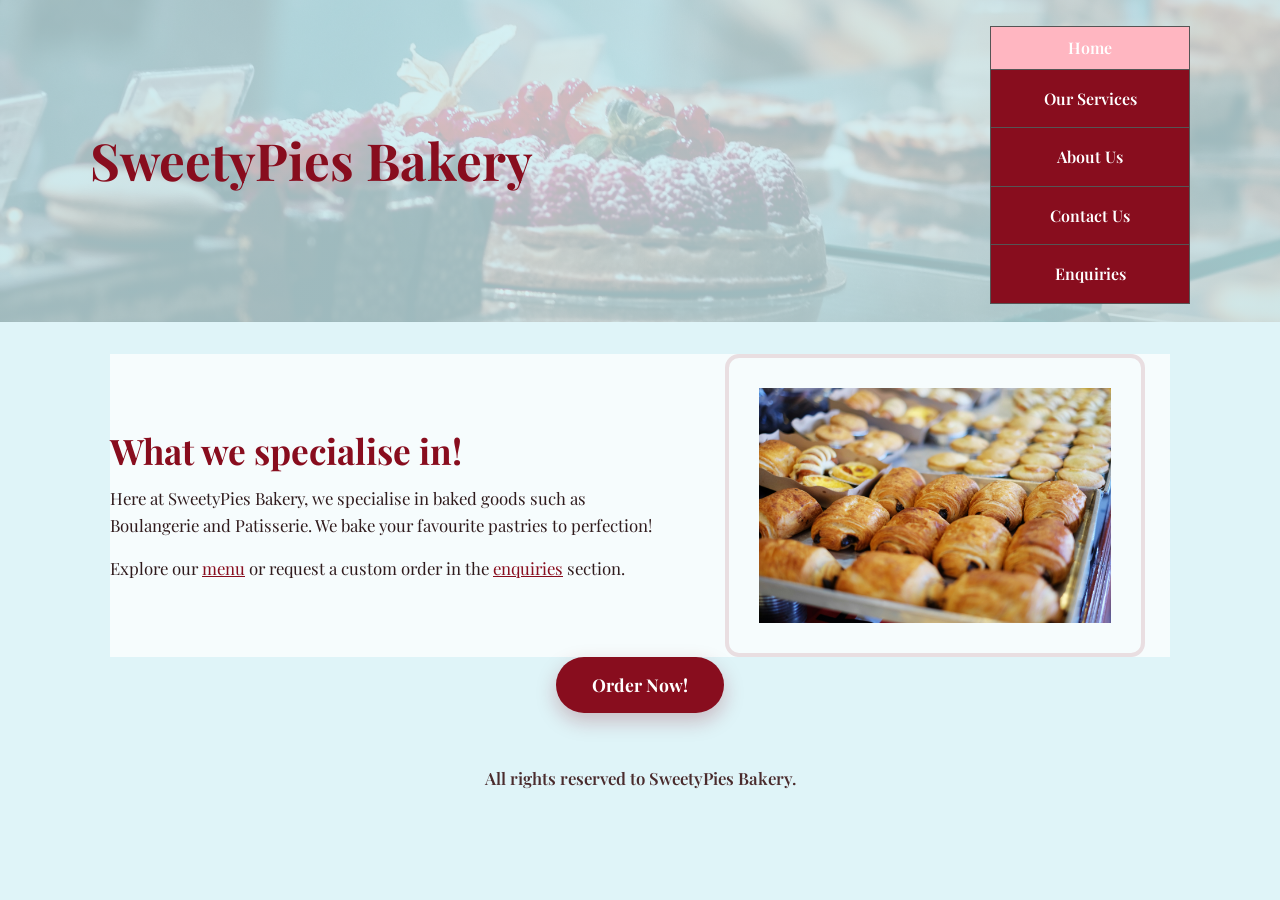
<file: index.html>
<!doctype html>
<html lang="en">
  <head>
    <meta charset="UTF-8" />
    <meta name="viewport" content="width=device-width, initial-scale=1.0" />
    <title>
      SweetyPies Bakery Pretoria | Boulangerie, Patisserie & Custom Cakes
    </title>
    <!-- SEO. title and meta description (W3Schools, [s.a.]x.) -->
    <meta
      name="description"
      content="Fresh croissants, breads, pastries and custom cakes from SweetyPies Bakery in Pretoria. Browse our menu and order today."
    />
    <meta name="referrer" content="strict-origin-when-cross-origin" />
    <meta
      property="og:title"
      content="SweetyPies Bakery Pretoria | Boulangerie, Patisserie & Custom Cakes"
    />
    <meta
      property="og:description"
      content="Fresh croissants, breads, pastries and custom cakes from SweetyPies Bakery in Pretoria. Browse our menu and order today."
    />
    <meta property="og:type" content="website" />
    <link rel="stylesheet" href="styles.css" />
    <!-- Local SEO. schema.org structured data (schema.org, [s.a.]) -->
    <script type="application/ld+json">
      {
        "@context": "https://schema.org",
        "@type": "Bakery",
        "name": "SweetyPies Bakery",
        "areaServed": "Pretoria",
        "email": "SweetyPies@gmail.com",
        "servesCuisine": ["Boulangerie", "Patisserie"]
      }
    </script>
    <script src="script.js" defer></script>
  </head>
  <body>
    <header class="hero-header">
      <div class="header-inner">
        <h1>SweetyPies Bakery</h1>
        <nav id="toplinks" aria-label="Main navigation">
          <ul>
            <li class="active-page">Home</li>
            <li><a href="services.html">Our Services</a></li>
            <li><a href="about.html">About Us</a></li>
            <li><a href="contact.html">Contact Us</a></li>
            <li><a href="enquiry.html">Enquiries</a></li>
          </ul>
        </nav>
      </div>
    </header>
    <main class="content-wrap">
      <section class="intro-card fade">
        <div class="intro-text">
          <h2>What we specialise in!</h2>
          <p>
            Here at SweetyPies Bakery, we specialise in baked goods such as
            Boulangerie and Patisserie. We bake your favourite pastries to
            perfection!
          </p>
          <p>
            Explore our <a href="services.html">menu</a> or request a custom
            order in the <a href="enquiry.html">enquiries</a> section.
          </p>
        </div>
        <div class="image-panel">
          <img
            src="_Images/ChocPastry.jpg"
            alt="Freshly baked chocolate pastries"
            width="400"
          />
        </div>
      </section>
      <div class="order-treat">
        <ul>
          <li><a href="enquiry.html">Order Now!</a></li>
        </ul>
      </div>
    </main>
    <footer class="site-footer">
      <p>All rights reserved to SweetyPies Bakery.</p>
    </footer>
  </body>
</html>
</file>
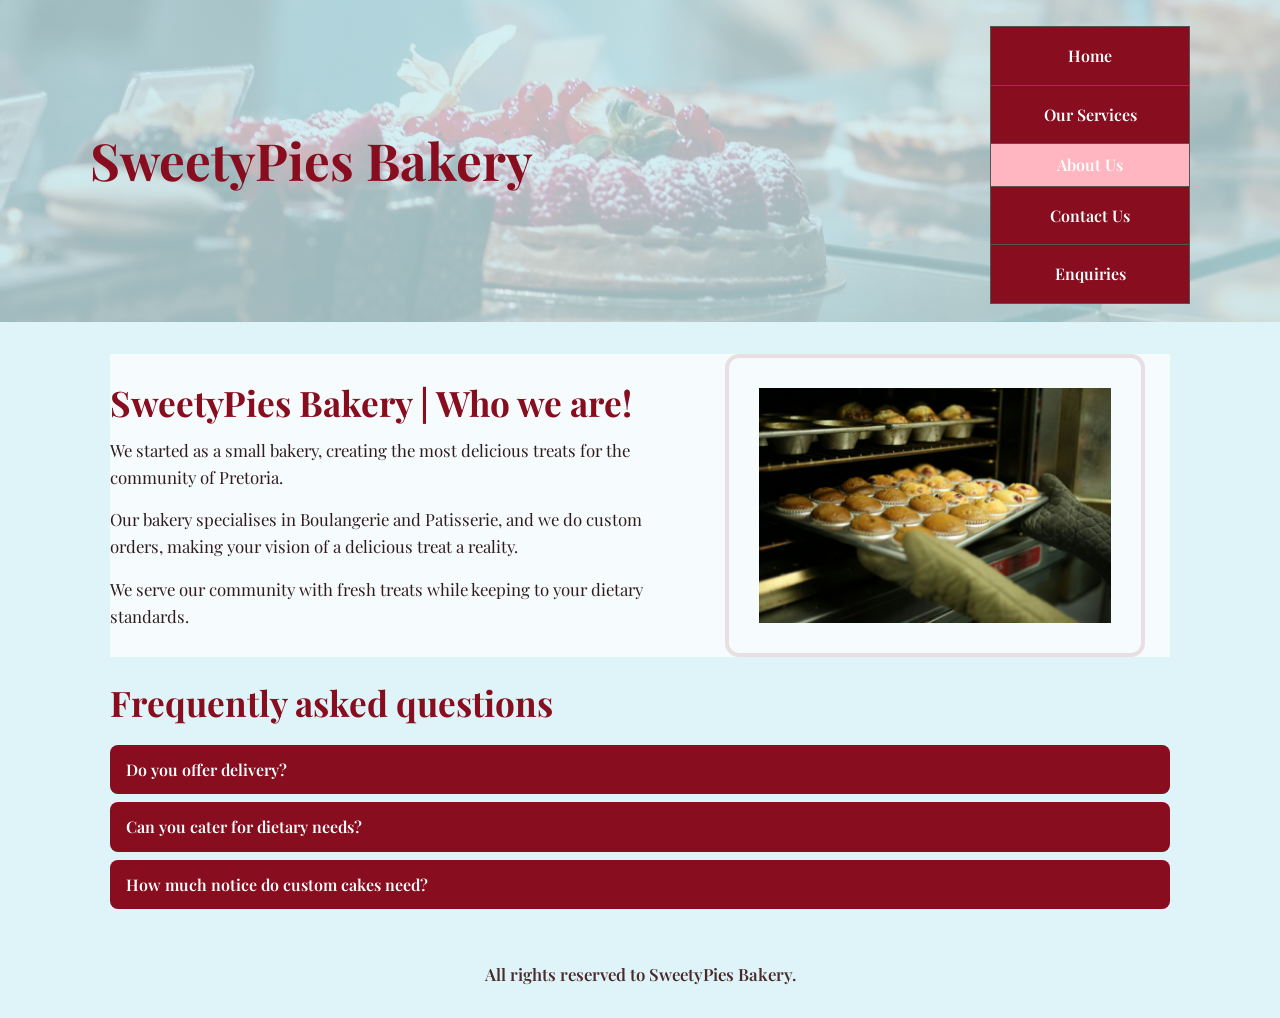
<file: about.html>
<!doctype html>
<html lang="en">
  <head>
    <meta charset="UTF-8" />
    <meta name="viewport" content="width=device-width, initial-scale=1.0" />
    <title>About Us | SweetyPies Bakery Pretoria</title>
    <!-- SEO. title and meta description (W3Schools, [s.a.]x.) -->
    <meta
      name="description"
      content="SweetyPies started as a small Pretoria bakery specialising in Boulangerie, Patisserie and custom orders."
    />
    <meta name="referrer" content="strict-origin-when-cross-origin" />
    <meta property="og:title" content="About Us | SweetyPies Bakery Pretoria" />
    <meta
      property="og:description"
      content="SweetyPies started as a small Pretoria bakery specialising in Boulangerie, Patisserie and custom orders."
    />
    <meta property="og:type" content="website" />
    <link rel="stylesheet" href="styles.css" />
    <script src="script.js" defer></script>
  </head>
  <body>
    <header class="hero-header">
      <div class="header-inner">
        <h1>SweetyPies Bakery</h1>
        <nav id="toplinks" aria-label="Main navigation">
          <ul>
            <li><a href="index.html">Home</a></li>
            <li><a href="services.html">Our Services</a></li>
            <li class="active-page">About Us</li>
            <li><a href="contact.html">Contact Us</a></li>
            <li><a href="enquiry.html">Enquiries</a></li>
          </ul>
        </nav>
      </div>
    </header>
    <main class="content-wrap">
      <section class="intro-card fade">
        <div class="intro-text">
          <h2>SweetyPies Bakery | Who we are!</h2>
          <p>
            We started as a small bakery, creating the most delicious treats for
            the community of Pretoria.
          </p>
          <p>
            Our bakery specialises in Boulangerie and Patisserie, and we do
            custom orders, making your vision of a delicious treat a reality.
          </p>
          <p>
            We serve our community with fresh treats while keeping to your
            dietary standards.
          </p>
        </div>
        <div class="image-panel">
          <img
            src="_Images/MuffinView.jpg"
            alt="Fruity muffins coming out of the oven"
            width="400"
          />
        </div>
      </section>
      <section class="stack-card acc fade" style="margin-top: 24px">
        <h2>Frequently asked questions</h2>
        <button aria-expanded="false">Do you offer delivery?</button>
        <p hidden>
          Yes. Tell us in your enquiry whether you want delivery or pick-up.
        </p>
        <button aria-expanded="false">Can you cater for dietary needs?</button>
        <p hidden>
          Yes, mention any dietary requirements in your enquiry and we will
          adapt the recipe.
        </p>
        <button aria-expanded="false">
          How much notice do custom cakes need?
        </button>
        <p hidden>Custom cakes need at least 3 days' notice.</p>
      </section>
    </main>
    <footer class="site-footer">
      <p>All rights reserved to SweetyPies Bakery.</p>
    </footer>
  </body>
</html>
</file>
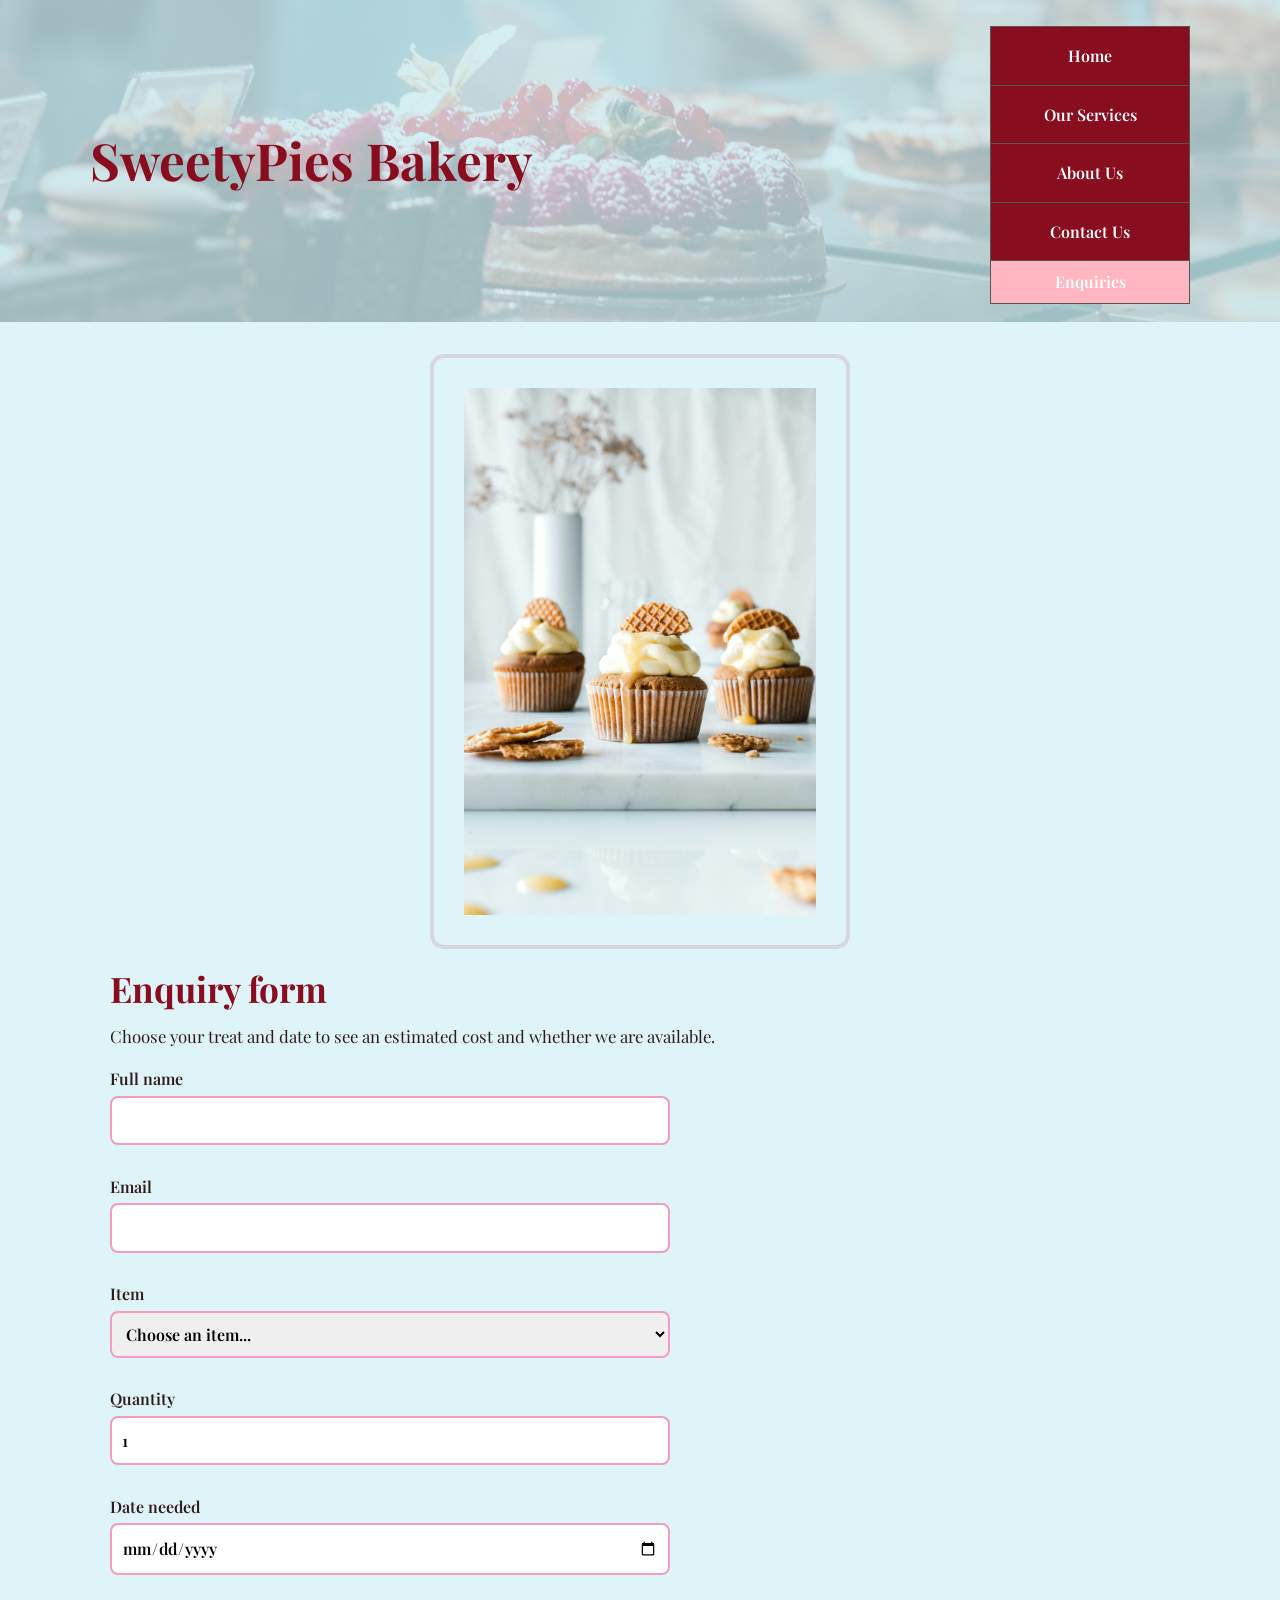
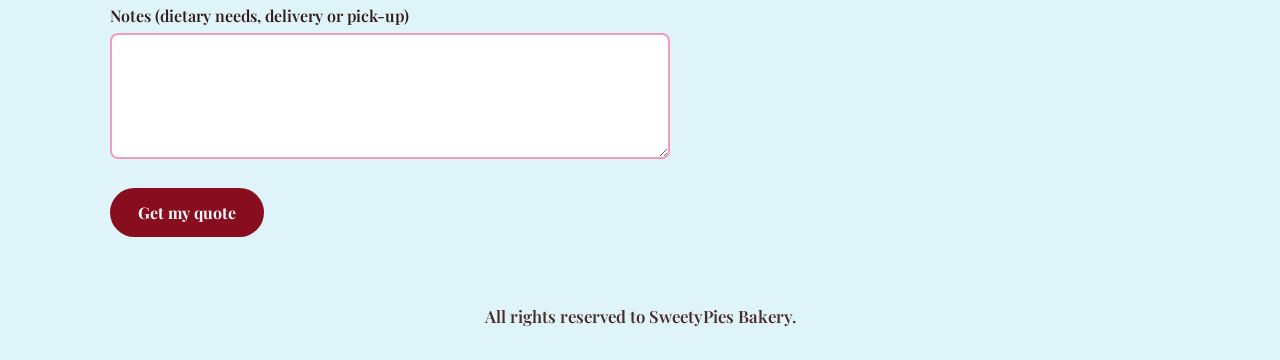
<file: enquiry.html>
<!doctype html>
<html lang="en">
  <head>
    <meta charset="UTF-8" />
    <meta name="viewport" content="width=device-width, initial-scale=1.0" />
    <title>Enquiries & Custom Orders | SweetyPies Bakery Pretoria</title>
    <!-- SEO: title and meta description (W3Schools, [s.a.]x.) -->
    <meta
      name="description"
      content="Enquire about SweetyPies menu items or custom cakes and get an instant price estimate and availability check."
    />
    <meta name="referrer" content="strict-origin-when-cross-origin" />
    <meta
      property="og:title"
      content="Enquiries & Custom Orders | SweetyPies Bakery Pretoria"
    />
    <meta
      property="og:description"
      content="Enquire about SweetyPies menu items or custom cakes and get an instant price estimate and availability check."
    />
    <meta property="og:type" content="website" />
    <link rel="stylesheet" href="styles.css" />
    <script src="script.js" defer></script>
  </head>
  <body>
    <header class="hero-header">
      <div class="header-inner">
        <h1>SweetyPies Bakery</h1>
        <nav id="toplinks" aria-label="Main navigation">
          <ul>
            <li><a href="index.html">Home</a></li>
            <li><a href="services.html">Our Services</a></li>
            <li><a href="about.html">About Us</a></li>
            <li><a href="contact.html">Contact Us</a></li>
            <li class="active-page">Enquiries</li>
          </ul>
        </nav>
      </div>
    </header>
    <main class="content-wrap">
      <section class="stack-card fade">
        <div class="image-panel">
          <img
            src="_Images/WaffleCupcakeView.jpg"
            alt="Waffle decorated cupcake"
            width="400"
          />
        </div>
        <h2>Enquiry form</h2>
        <p>
          Choose your treat and date to see an estimated cost and whether we are
          available.
        </p>
        <!-- AJAX target: swap for your own form service (W3Schools, [s.a.]o.) -->
        <form
          id="enquiry"
          action="https://jsonplaceholder.typicode.com/posts"
          method="post"
          novalidate
        >
          <label
            >Full name<input
              name="name"
              required
              minlength="2"
              autocomplete="name" /><span class="err"></span
          ></label>
          <label
            >Email<input
              name="email"
              type="email"
              required
              autocomplete="email" /><span class="err"></span
          ></label>
          <label
            >Item<select name="item" required></select
            ><span class="err"></span
          ></label>
          <label
            >Quantity<input
              name="qty"
              type="number"
              min="1"
              max="50"
              value="1"
              required /><span class="err"></span
          ></label>
          <label
            >Date needed<input name="date" type="date" required /><span
              class="err"
            ></span
          ></label>
          <label
            >Notes (dietary needs, delivery or pick-up)<textarea
              name="notes"
              rows="4"
            ></textarea
            ><span class="err"></span
          ></label>
          <button class="btn">Get my quote</button>
          <p class="result" role="status"></p>
        </form>
      </section>
    </main>
    <footer class="site-footer">
      <p>All rights reserved to SweetyPies Bakery.</p>
    </footer>
  </body>
</html>
</file>
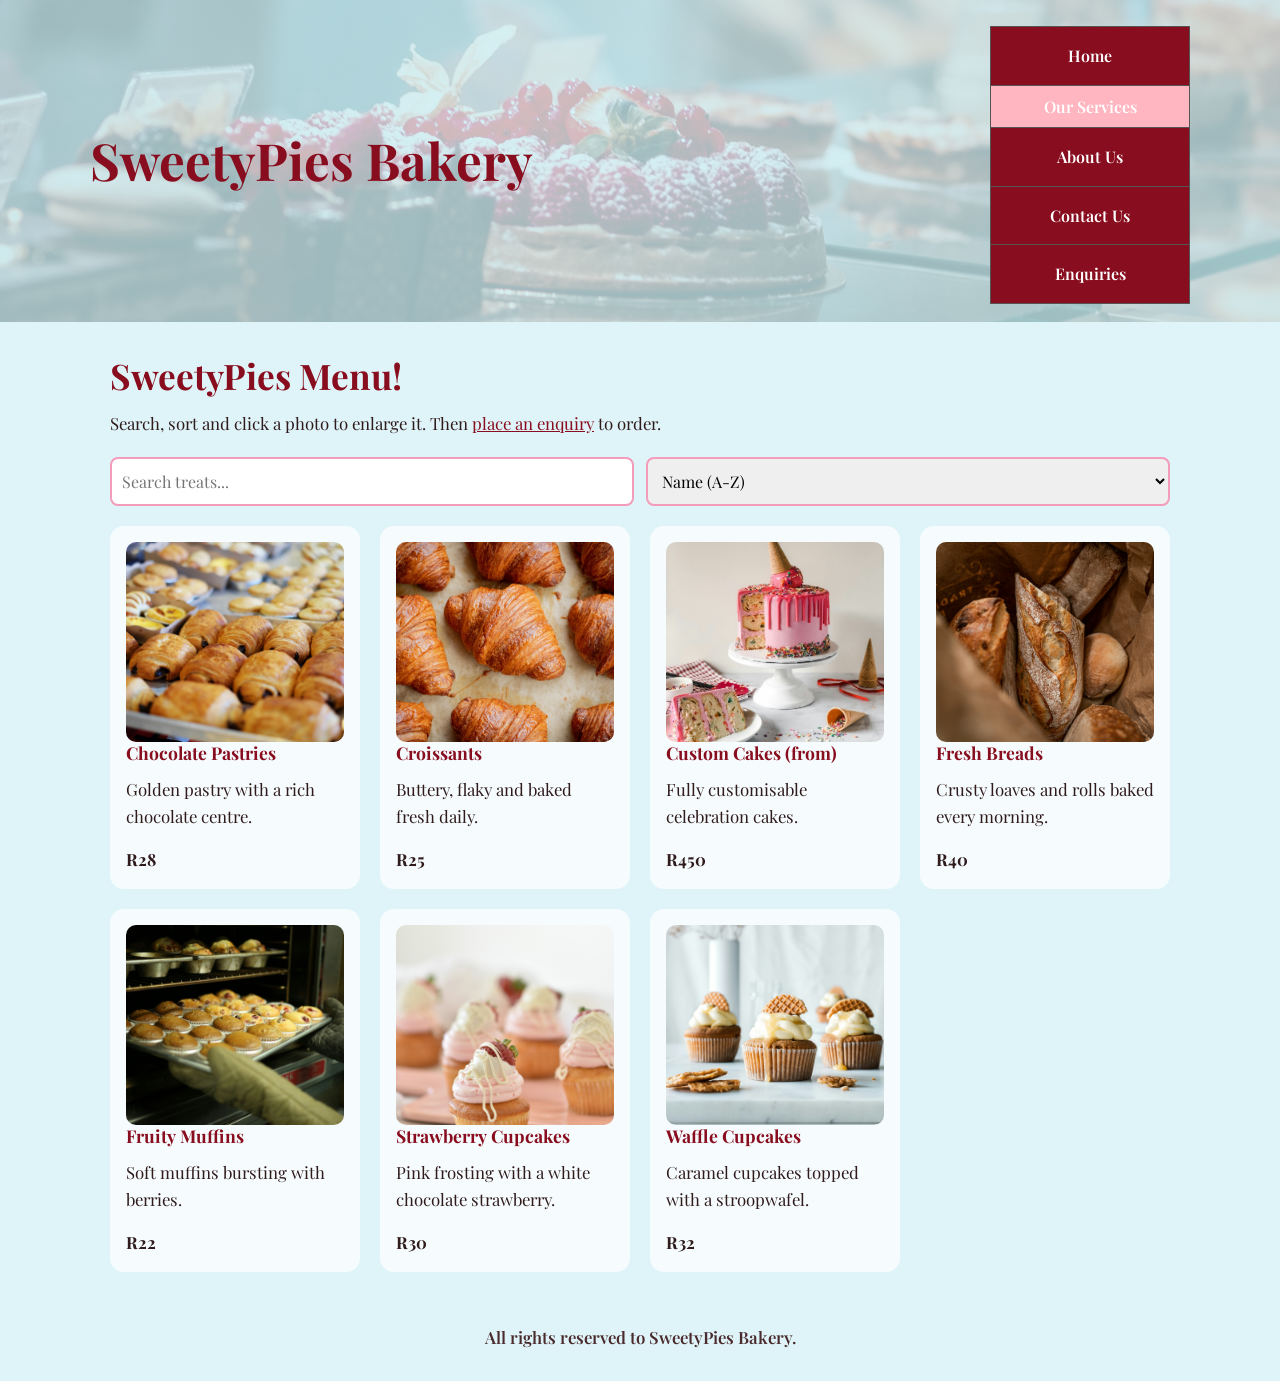
<file: services.html>
<!doctype html>
<html lang="en">
  <head>
    <meta charset="UTF-8" />
    <meta name="viewport" content="width=device-width, initial-scale=1.0" />
    <title>Our Menu | SweetyPies Bakery Pretoria</title>
    <!-- SEO. title and meta description (W3Schools, [s.a.]x.) -->
    <meta
      name="description"
      content="Search and sort the SweetyPies menu: croissants, breads, muffins, cupcakes and custom cakes baked fresh in Pretoria."
    />
    <meta name="referrer" content="strict-origin-when-cross-origin" />
    <meta property="og:title" content="Our Menu | SweetyPies Bakery Pretoria" />
    <meta
      property="og:description"
      content="Search and sort the SweetyPies menu: croissants, breads, muffins, cupcakes and custom cakes baked fresh in Pretoria."
    />
    <meta property="og:type" content="website" />
    <link rel="stylesheet" href="styles.css" />
    <script src="script.js" defer></script>
  </head>
  <body>
    <header class="hero-header">
      <div class="header-inner">
        <h1>SweetyPies Bakery</h1>
        <nav id="toplinks" aria-label="Main navigation">
          <ul>
            <li><a href="index.html">Home</a></li>
            <li class="active-page">Our Services</li>
            <li><a href="about.html">About Us</a></li>
            <li><a href="contact.html">Contact Us</a></li>
            <li><a href="enquiry.html">Enquiries</a></li>
          </ul>
        </nav>
      </div>
    </header>
    <main class="content-wrap">
      <section class="stack-card">
        <h2>SweetyPies Menu!</h2>
        <p>
          Search, sort and click a photo to enlarge it. Then
          <a href="enquiry.html">place an enquiry</a> to order.
        </p>
        <div class="controls">
          <input
            id="search"
            type="search"
            placeholder="Search treats..."
            aria-label="Search treats"
          />
          <select id="sort" aria-label="Sort treats">
            <option value="n">Name (A-Z)</option>
            <option value="p">Price (low to high)</option>
            <option value="pd">Price (high to low)</option>
          </select>
        </div>
        <div id="products" class="grid"></div>
      </section>
    </main>
    <dialog id="lb"><img alt="" /></dialog>
    <footer class="site-footer">
      <p>All rights reserved to SweetyPies Bakery.</p>
    </footer>
  </body>
</html>
</file>
<file: styles.css>
/* CSS Document */

/* import Google fonts (W3Schools, [s.a.]h.) */
@import url("https://fonts.googleapis.com/css2?family=Playfair+Display:wght@600;700&display=swap");

/*Universal selector + boc-sizing: border-box so padding/borders dont enlarge elements beyond their set width (w3schools, [s.a.]a.)*/

* {
  box-sizing: border-box;
}

body {
  margin: 0;
  min-height: 100vh;
  font-family: "Playfair Display", serif;
  background-color: #dff4f8;
  color: #2f1a1c;
  line-height: 1.6;
}

/* max-width: 100% keeps images responsive, instead of overflowing their container on smaller screens (W3Schools, [s.a.]b.) */

img {
  max-width: 100%;
  display: block;
}

/* Typography, one shared heading style. Every page uses the same font, weight, and colour instead of repeating it per class */
h1,
h2,
h3,
h4,
h5,
h6 {
  font-family: "Playfair Display", Georgia, "Times New Roman", serif;
  font-weight: 700;
  color: #880d1e;
  line-height: 1.25;
  margin: 0 0 12px;
}

h1 {
  font-size: clamp(2rem, 4vw, 3.2rem);
}

h2 {
  font-size: clamp(1.5rem, 3vw, 2.2rem);
}

h3 {
  font-size: clamp(1.2rem, 2.2vw, 1.5rem);
}

/* Small item captions, same family, lighter weight and touch of letter spacing so they read as labels rather than headings */
h4,
h5 {
  font-size: 1rem;
  font-weight: 600;
  letter-spacing: 0.03em;
  text-transform: uppercase;
  color: #4a2b2d;
}

p {
  font-size: 1.05rem;
  margin: 0 0 16px;
}

p:last-child {
  margin-bottom: 0;
}

a {
  color: #880d1e;
}

/* Header */

header.hero-header {
  /* Layering a linear-gradient() over a background image so the nav text stays readable against the photo (w3Schools, [s.a]c.) */

  background-image:
    linear-gradient(rgba(203, 238, 243, 0.78), rgba(203, 238, 243, 0.78)),
    url("_Images/BakeryView.jpg");
  background-size: cover;
  background-position: center;
  background-repeat: no-repeat;
  padding: 26px 20px 18px;
}

.header-inner {
  max-width: 1100px;
  margin: 0 auto;

  display: flex;
  flex-direction: row;
  justify-content: space-between;
  align-items: center;
  flex-wrap: wrap;
  gap: 20px;
}

header.hero-header h1 {
  margin: 0 0 10px;
  color: #880d1e;
  /* clamp() sets a responsive font-size that scales with viewport width but never goes below 2rem or above 3.2rem(W3Schools, [s.a.]d.) */
  font-size: clamp(2rem, 4vw, 3.2rem);
}

#toplinks ul {
  list-style-type: none;
  margin: 0;
  padding: 0;
  width: 200px;
  background-color: #880d1e;
  border: 1px solid #555555;
}
/* :last-child removes the bottom border from the final nav item only, avoiding a double border at the end of the list (W3Schools, [s.a.]e.) */
#toplinks li {
  text-align: center;
  border-bottom: 1px solid #555555;
}

#toplinks li:last-child {
  border-bottom: none;
}

#toplinks li a,
#toplinks li {
  display: block;
  color: White;
  padding: 8px 16px;
  text-decoration: none;
  font-weight: 600;
}

/* :hover changes the background colour on mouse-over to give visual feedback on interactive nav items (W3Schools, [s.a]f.) */

#toplinks li a:hover {
  background-color: #dd2d4a;
  color: white;
}

#toplinks li.active-page {
  background-color: lightpink;
}
/* Content */

.content-wrap {
  max-width: 1100px;
  margin: 32px auto;
  padding: 0 20px;
}

.intro-card {
  /* CSS Grid lays the text and image side by side in two columns
     (W3Schools, [s.a.]i). */
  display: grid;
  grid-template-columns: 1.2fr 1fr;
  align-items: center;
  gap: 26px;
  background: rgba(255, 255, 255, 0.72);
}

.image-panel {
  display: flex;
  justify-content: center;
}

.image-panel img {
  width: min(100%, 420px);
  border-radius: 14px;
  border: 4px solid rgba(136, 13, 30, 0.12);
  padding: 30px;
}

.stack-card .image-panel {
  margin: 18px 0;
}

.site-footer {
  text-align: center;
  padding: 20px 10px 30px;
  color: #4a2b2d;
  font-weight: 600;
}
/* Media query collapses the two-column grid to one column on narrow
   screens (W3Schools, [s.a.]j). */
@media (max-width: 700px) {
  .intro-card {
    grid-template-columns: 1fr;
    padding: 22px 18px;
  }
}

.order-treat {
  text-align: center;
  margin: 0 0 32px;
}

.order-treat ul {
  list-style: none;
  margin: 0;
  padding: 0;
}

.order-treat a {
  display: inline-block;
  background-color: #880d1e;
  color: white;
  font-weight: 700;
  text-decoration: none;
  font-size: 1.1rem;
  padding: 14px 36px;
  border-radius: 999px;
  box-shadow: 0 8px 20px rgba(136, 13, 30, 0.25);
}

.order-treat a:hover {
  background-color: #dd2d4a;
}

/* ---------- Part 2 additions ---------- */
/* Fade-in: opacity and transform change smoothly when .show is added (W3Schools, [s.a.]v.) */
.js .fade {
  opacity: 0;
  transform: translateY(20px);
  transition:
    opacity 0.6s,
    transform 0.6s;
}
.js .fade.show {
  opacity: 1;
  transform: none;
}

/* Auto-fit grid for menu cards (W3Schools, [s.a.]i.) */
.grid {
  display: grid;
  grid-template-columns: repeat(auto-fit, minmax(240px, 1fr));
  gap: 20px;
}
.card {
  background: rgba(255, 255, 255, 0.72);
  padding: 16px;
  border-radius: 14px;
}
.card h3 {
  font-size: 1.1rem;
}
.card img {
  width: 100%;
  height: 200px;
  object-fit: cover;
  border-radius: 10px;
  cursor: zoom-in;
  transition: transform 0.3s;
}
.card img:hover {
  transform: scale(1.04);
}
.controls {
  display: flex;
  flex-wrap: wrap;
  gap: 12px;
  margin-bottom: 20px;
}
.controls > * {
  flex: 1 1 200px;
}

/* Lightbox */
dialog {
  border: 0;
  padding: 0;
  border-radius: 14px;
}
dialog::backdrop {
  background: rgba(47, 26, 28, 0.85);
}
dialog img {
  max-width: 90vw;
  max-height: 85vh;
  cursor: zoom-out;
}

/* Accordion */
.acc button {
  width: 100%;
  text-align: left;
  margin-top: 8px;
  padding: 12px 16px;
  border: 0;
  border-radius: 8px;
  background: #880d1e;
  color: #fff;
  font: inherit;
  font-weight: 600;
  cursor: pointer;
}
.acc button:hover {
  background: #dd2d4a;
}
.acc p {
  padding: 10px 16px;
}

/* Forms (W3Schools, [s.a.]k.) */
form {
  display: grid;
  gap: 14px;
  max-width: 560px;
}
label {
  font-weight: 600;
}
input,
select,
textarea {
  display: block;
  width: 100%;
  margin-top: 4px;
  padding: 10px;
  border: 2px solid #f49cbb;
  border-radius: 8px;
  font: inherit;
}
input:focus,
select:focus,
textarea:focus {
  outline: 2px solid #dd2d4a;
}
.err {
  display: block;
  min-height: 1em;
  color: #880d1e;
  font-size: 0.9rem;
}
.btn {
  justify-self: start;
  padding: 12px 28px;
  border: 0;
  border-radius: 999px;
  background: #880d1e;
  color: #fff;
  font: inherit;
  font-weight: 700;
  cursor: pointer;
}
.btn:hover {
  background: #dd2d4a;
}
.result {
  font-weight: 700;
  color: #880d1e;
}
#map {
  height: 350px;
  border-radius: 14px;
}
</file>
